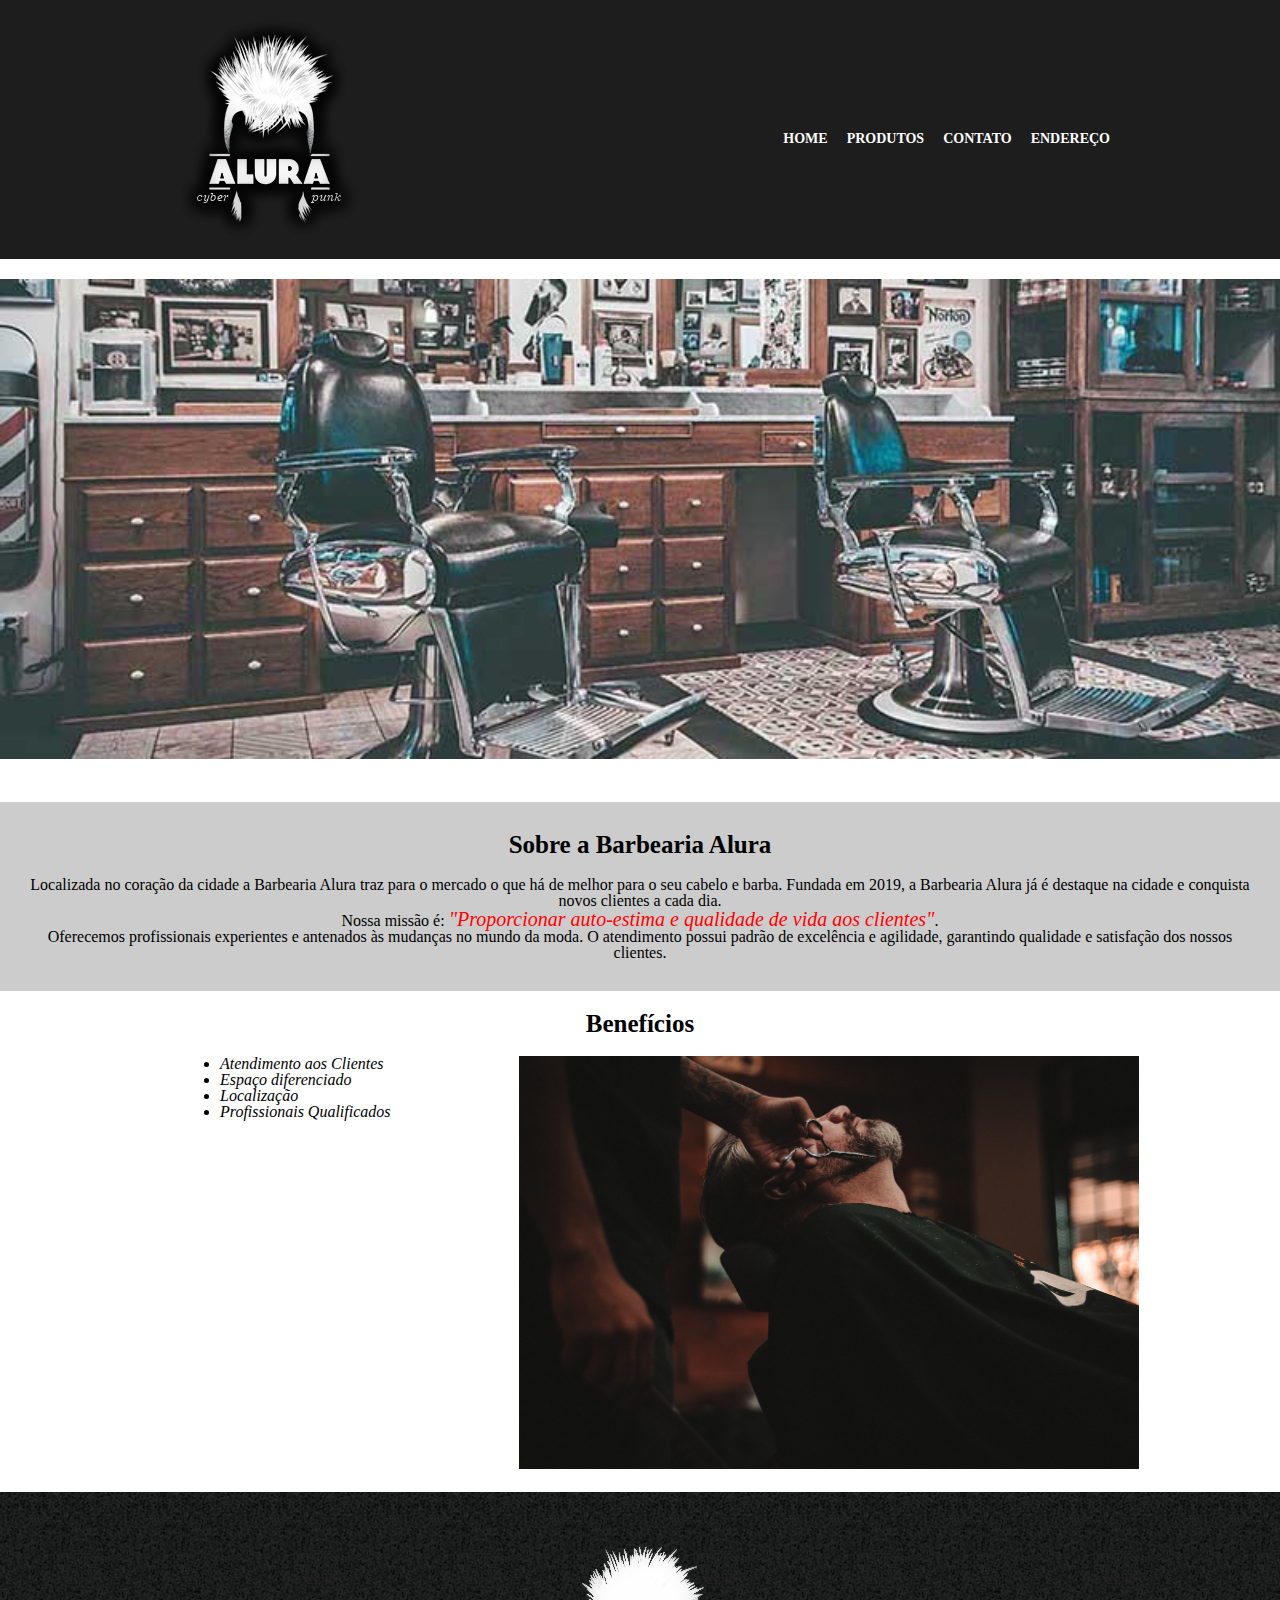
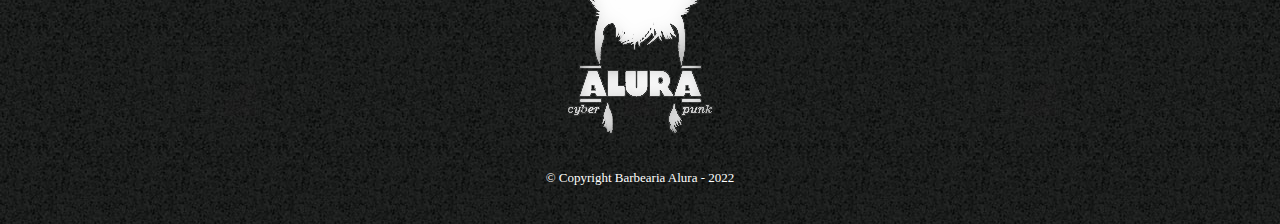
<file: index.html>
<!DOCTYPE html>
<html lang="pt-br">
	<head>
		<meta charset="UTF-8">
		<title>Barbearia Alura</title>
		<link rel="stylesheet" href="reset.css">
		<link rel="stylesheet" href="style-home.css">
	</head>

	<body>
		<header>
            <div class="caixa">
                <h1><img src="logo.png"></h1>
                <nav>
                    <ul>
                        <li><a href="index.html">Home</a></li>
                        <li><a href="produtos.html">Produtos</a></li>
                        <li><a href="contato.html">Contato</a></li>
                        <li><a href="endereco.html">Endereço</a></li>
                    </ul>
                </nav>
            </div>
        </header>
	<main>
		<img id="banner" src="banner.jpg">
		<div class="principal">
			<h1 class="titulo">Sobre a Barbearia Alura</h1>
	 
			<p>Localizada no coração da cidade a <strong>Barbearia Alura</strong> traz para o mercado o que há de melhor para o seu cabelo e barba. Fundada em 2019, a Barbearia Alura já é destaque na cidade e conquista novos clientes a cada dia.</p>

			<p><em>Nossa missão é: <strong id="destaque">"Proporcionar auto-estima e qualidade de vida aos clientes"</strong>.</em></p>

			<p>Oferecemos profissionais experientes e antenados às mudanças no mundo da moda. O atendimento possui padrão de excelência e agilidade, garantindo qualidade e satisfação dos nossos clientes.</p>
		</div>

		<div class="beneficios">
			<h2>Benefícios</h2>
			<ul>
				<li class="itens">Atendimento aos Clientes</li>
				<li class="itens">Espaço diferenciado</li>
				<li class="itens">Localização</li>
				<li class="itens">Profissionais Qualificados</li>
			</ul>

			<img src="beneficios.jpg" class="imagembeneficios">
		</div>
	</main>
		<footer>
			<img src="logo-branco.png">
			<p class="copyright">&copy; Copyright Barbearia Alura - 2022</p>
		</footer>
	</body>
</html>
</file>
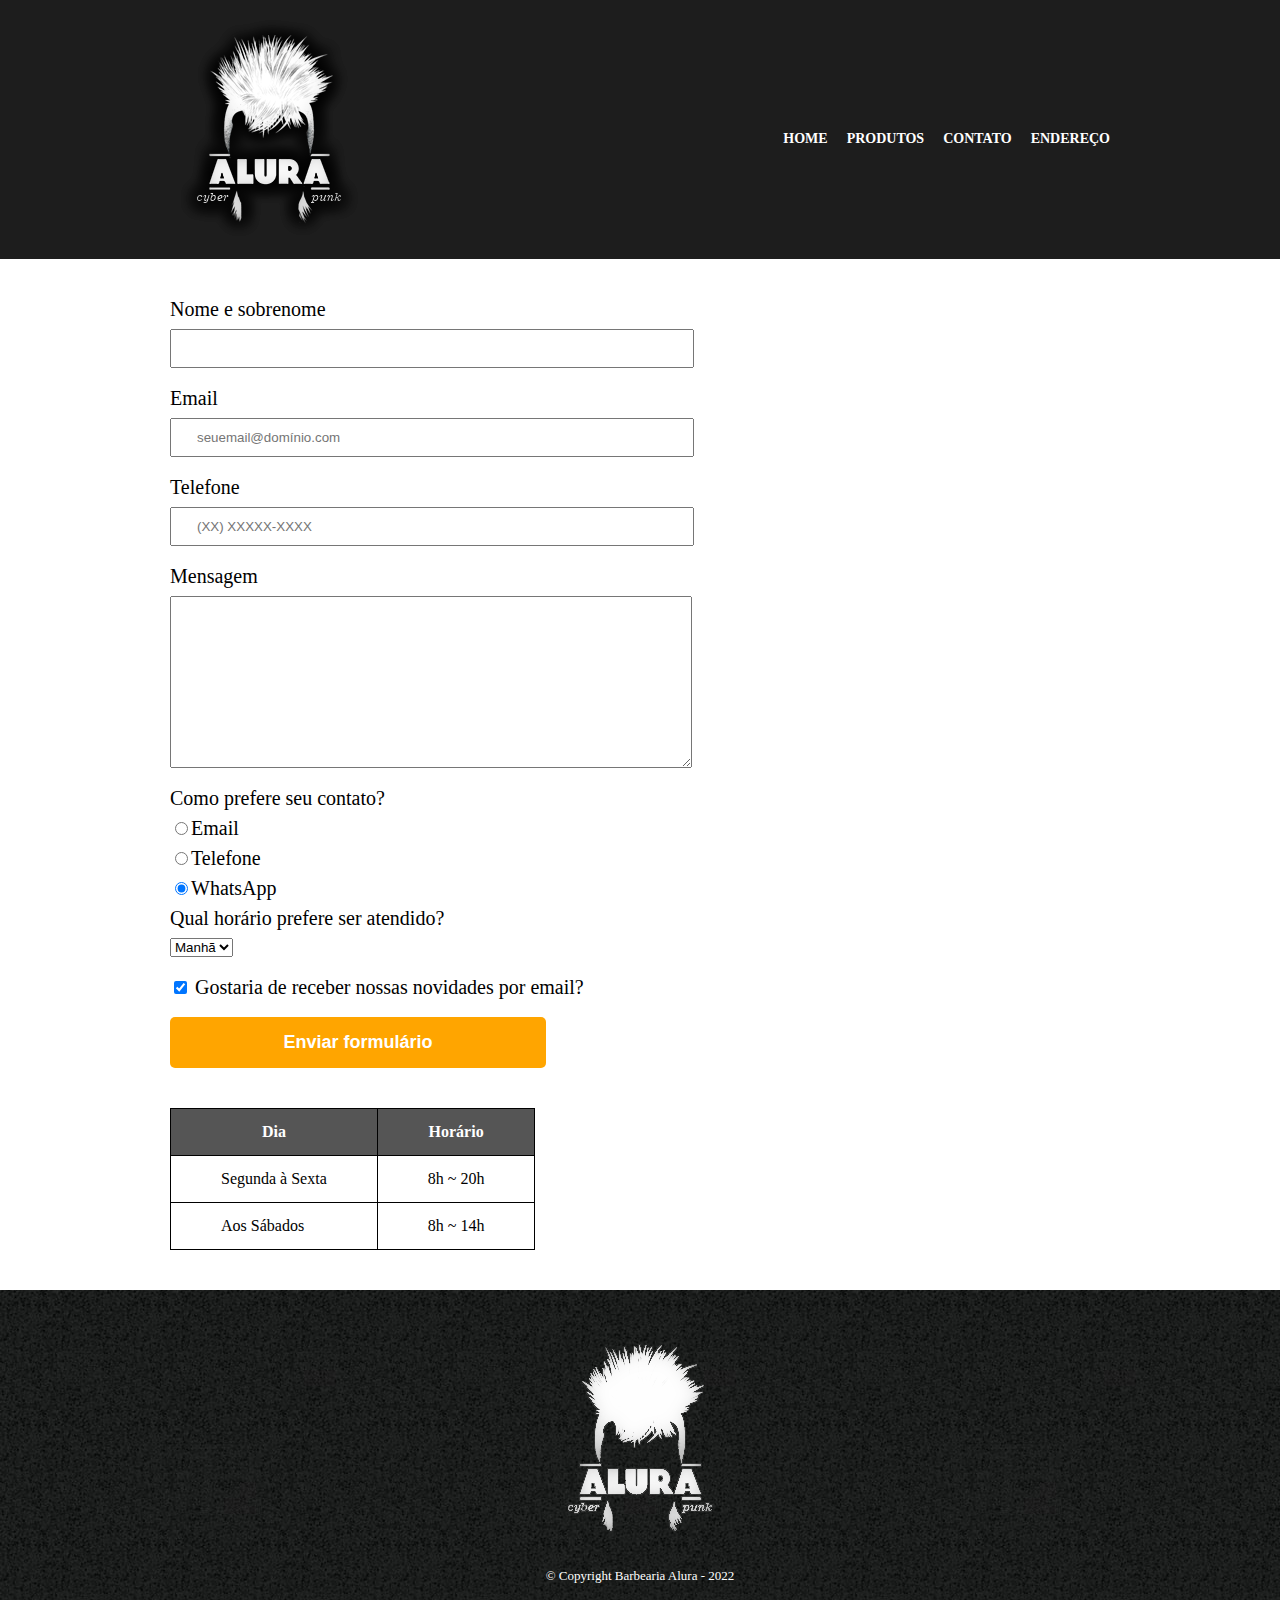
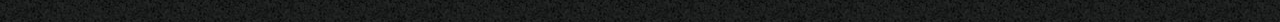
<file: contato.html>
<!DOCTYPE html>
<html>
    <head>
        <meta charset="UTF-8">
        <title>Contato - Barbearia Alura</title>
        <link rel="stylesheet" href="reset.css">
        <link rel="stylesheet" href="style.css">
    </head>

    <body>
        <header>
            <div class="caixa">
                <h1><img src="logo.png" alt="Logo barbearia Alura Punk"></h1>
                <nav>
                    <ul>
                        <li><a href="index.html">Home</a></li>
                        <li><a href="produtos.html">Produtos</a></li>
                        <li><a href="contato.html">Contato</a></li>
                        <li><a href="endereco.html">Endereço</a></li>
                    </ul>
                </nav>
            </div>
        </header>
    <main>
        <form>
            <label for="nomesobrenome">Nome e sobrenome</label>
            <input type="text" id="nomesobrenome" class="input-padrao" required>

            <label for="email">Email</label>
            <input type="email" id="email" class="input-padrao" required placeholder="seuemail@domínio.com">

            <label for="telefone">Telefone</label>
            <input type="tel" id="telefone" class="input-padrao" required placeholder="(XX) XXXXX-XXXX">

            <label for=""mensagem">Mensagem</label>
            <textarea cols="70" rows="10" id="mensagem" class="input-padrao" required></textarea>

            <fieldset>
                <legend>Como prefere seu contato?</legend>
                <label for="radio-email"><input type="radio" name="contato" value="email" id="radio-email">Email</label>

                <label for="radio-telefone"><input type="radio" name="contato" value="telefone" id="radio-telefone">Telefone</label>

                <label for="radio-whatsapp"><input type="radio" name="contato" value="whatsapp" id="radio-whatsapp" checked>WhatsApp</label>
            </fieldset>
            
            <fieldset>
                <legend>Qual horário prefere ser atendido?</legend>
                <select>
                    <option>Manhã</option>
                    <option>Tarde</option>
                    <option>Noite</option>
                </select>
            </fieldset>
            <label class="checkbox"><input type="checkbox" checked> Gostaria de receber nossas novidades por email?</label>

            <input type="submit" value="Enviar formulário" class="enviar">
        </form>
        <Table>
            <thead>
                <tr>
                    <th>Dia</th> 
                    <th>Horário</th>
                </tr>
            </thead>
            <tbody>
                <tr>
                    <td>Segunda à Sexta</td>
                    <td>8h ~ 20h</td>
                </tr>
                <tr>
                    <td>Aos Sábados</td>
                    <td>8h ~ 14h</td>
                </tr>
            </tbody>
        </Table>
    </main>
        <footer>
            <img src="logo-branco.png" alt="Logo barbearia Alura Punk">
            <p class="copyright">&copy; Copyright Barbearia Alura - 2022</p>
        </footer>
    </body>
</html>
</file>
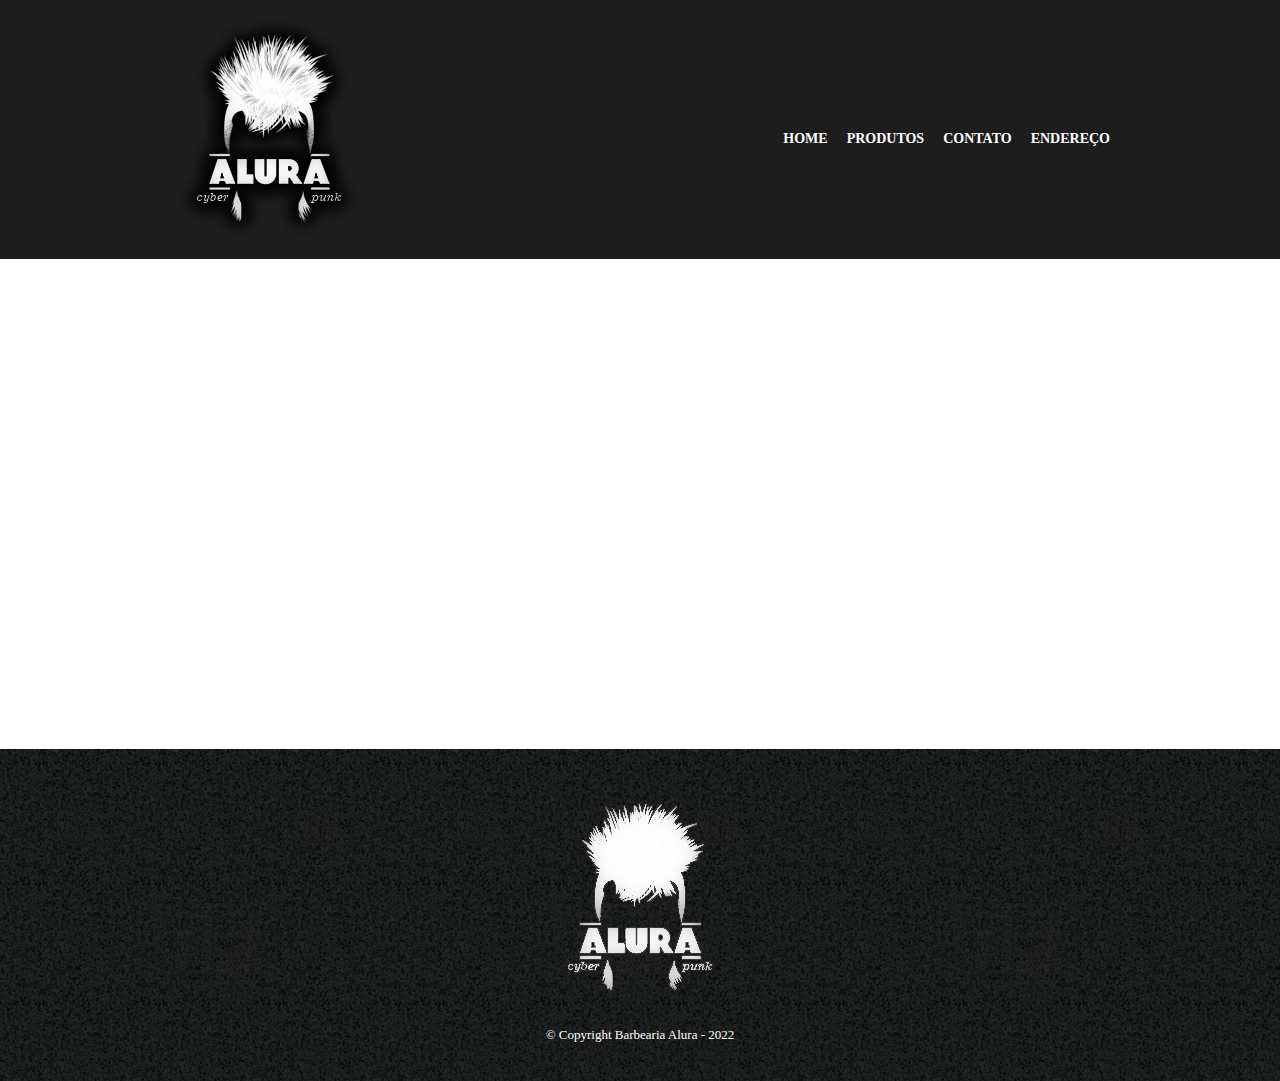
<file: endereco.html>
<!DOCTYPE html>
<html>
    <head>
        <meta charset="UTF-8">
        <title>Produtos - Barbearia Alura</title>
        <link rel="stylesheet" href="reset.css">
        <link rel="stylesheet" href="style.css">
    </head>

    <body>
        <header>
            <div class="caixa">
                <h1><img src="logo.png"></h1>
                <nav>
                    <ul>
                        <li><a href="index.html">Home</a></li>
                        <li><a href="produtos.html">Produtos</a></li>
                        <li><a href="contato.html">Contato</a></li>
                        <li><a href="endereco.html">Endereço</a></li>
                    </ul>
                </nav>
            </div>
        </header>

        <main>
            <ul class="mapa">
                <iframe src="https://www.google.com/maps/embed?pb=!1m18!1m12!1m3!1d936219.2783868264!2d-47.56061796863881!3d-23.5646162!2m3!1f0!2f0!3f0!3m2!1i1024!2i768!4f13.1!3m3!1m2!1s0x94ce59541c6c79c3%3A0x36b90a85f0f8cb33!2sGrupo%20Alura!5e0!3m2!1spt-BR!2sbr!4v1669857421668!5m2!1spt-BR!2sbr" width="600" height="450" style="border:0;" allowfullscreen="" loading="lazy" referrerpolicy="no-referrer-when-downgrade">
                </iframe>
            </ul>
        </main>

        <footer>
            <img src="logo-branco.png">
            <p class="copyright">&copy; Copyright Barbearia Alura - 2022</p>
        </footer>
    </body>
</html>
</file>
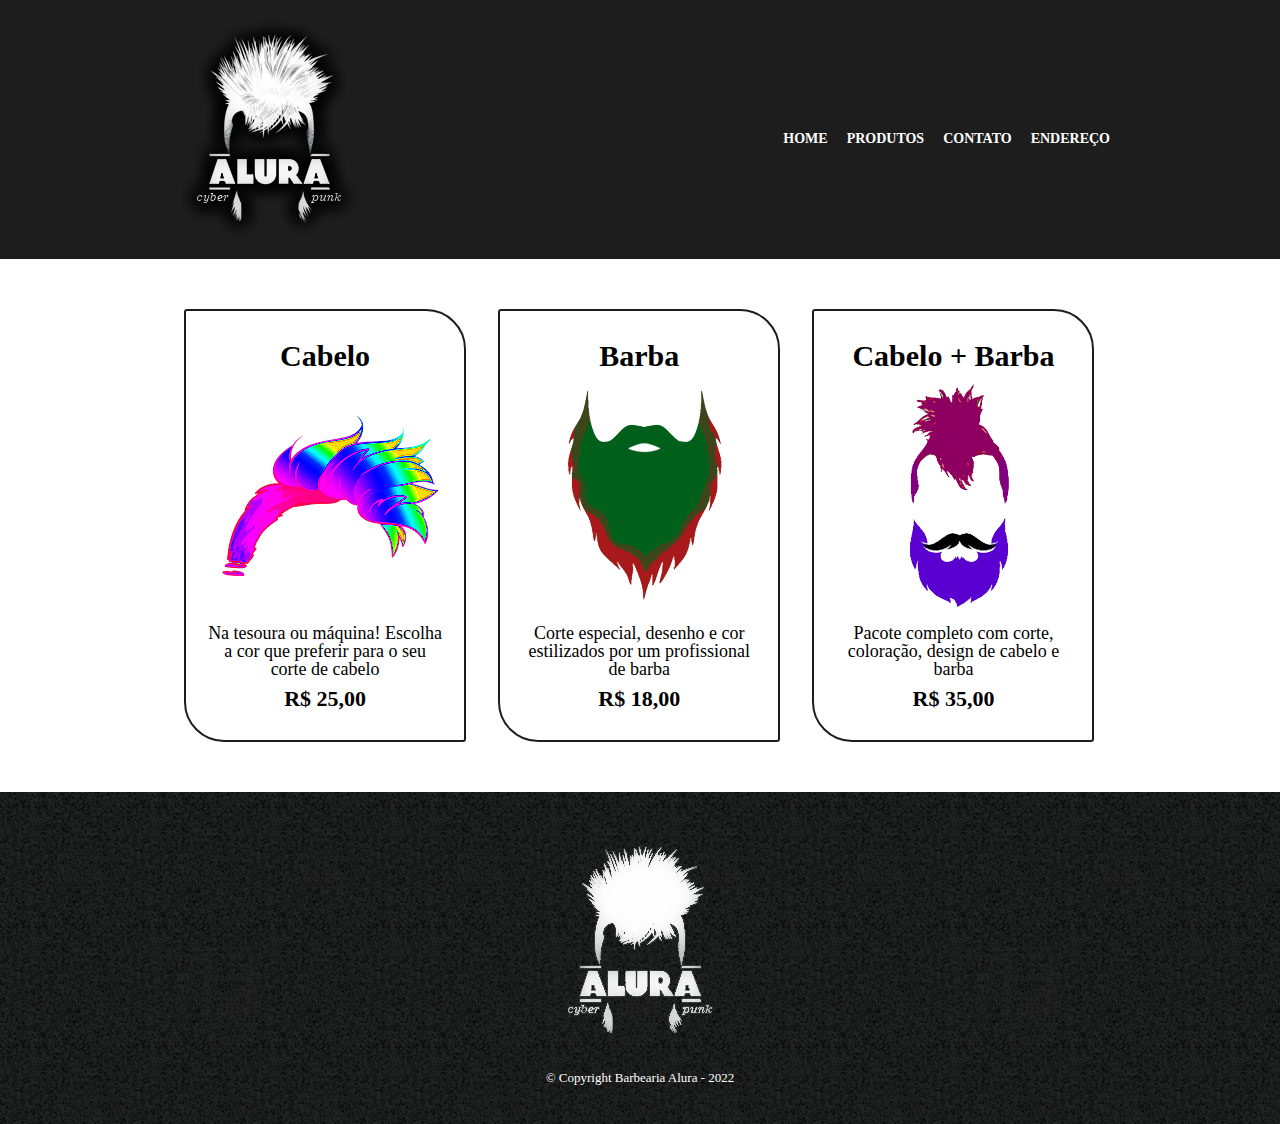
<file: produtos.html>
<!DOCTYPE html>
<html>
    <head>
        <meta charset="UTF-8">
        <title>Produtos - Barbearia Alura</title>
        <link rel="stylesheet" href="reset.css">
        <link rel="stylesheet" href="style.css">
    </head>

    <body>
        <header>
            <div class="caixa">
                <h1><img src="logo.png"></h1>
                <nav>
                    <ul>
                        <li><a href="index.html">Home</a></li>
                        <li><a href="produtos.html">Produtos</a></li>
                        <li><a href="contato.html">Contato</a></li>
                        <li><a href="endereco.html">Endereço</a></li>
                    </ul>
                </nav>
            </div>
        </header>

        <main>
            <ul class="produtos">
                <li>
                    <h2>Cabelo</h2>
                    <img src="cabelo.png">
                    <p class="descricao">Na tesoura ou máquina! Escolha a cor que preferir para o seu corte de cabelo</p>
                    <p class="preco">R$ 25,00</p>
                </li>
                <li>
                    <h2>Barba</h2>
                    <img src="barba.png">
                    <p class="descricao">Corte especial, desenho e cor estilizados por um profissional de barba</p>
                    <p class="preco">R$ 18,00</p>
                </li>
                <li>
                    <h2>Cabelo + Barba</h2>
                    <img src="cabelo+barba.png">
                    <p class="descricao">Pacote completo com corte, coloração, design de cabelo e barba</p>
                    <p class="preco">R$ 35,00</p>
                </li>
            </ul>
        </main>

        <footer>
            <img src="logo-branco.png">
            <p class="copyright">&copy; Copyright Barbearia Alura - 2022</p>
        </footer>
    </body>
</html>
</file>
<file: style-home.css>
header {
    background: #1d1d1d;
    padding: 20px 0;
}

.caixa {
    position: relative;
    width: 940px;
    margin: 0 auto;
}

nav {
    position: absolute;
    top: 110px;
    right: 0;
}

nav li {
    display: inline;
    margin: 0 0 0 15px;
}

nav a {
    text-transform: uppercase;
    color: white;
    font-weight: bold;
    font-size: 14px;
    text-decoration: none;
}

nav a:hover {
    color: darkorange;
    text-decoration: underline;
}

nav a:active {
    color: darkviolet;

}

#banner {
	width:100%;
    margin: 0 auto;
    padding-top: 20px;
	padding-bottom: 40px;
}

.principal{
	background: #CCCCCC;
	padding: 30px;
}

.titulo {
	font-size: 25px;
    font-weight: bold;
	text-align: center;
	padding-bottom: 20px
}

p {
	text-align: center;
}

#missao {
	font-size: 20px
}

#destaque {
	font-size: 20px;
	font-style: italic;
	color: #FF0000;
}


.itens {
	font-style: italic;
	list-style-type:disc;
}

.beneficios {
	background: #FFFFFF;
	padding: 20px;
}

.beneficios h2 {
	font-size: 25px;
    font-weight: bold;
	text-align: center;
	padding-bottom: 20px;
}
.beneficios ul {
	display: inline-block;
	vertical-align: top;
	margin-right: 10%;
	margin-bottom: 5%;
	padding-left: 200px;
}

.imagembeneficios {
	width: 50%;
	padding-right: 40px;
}

footer {
    text-align: center;
    background: url("bg.jpg");
    padding: 40px 0;
}

.copyright {
    color: white;
    font-size: 13px;
    margin: 20px 0 0;
}
</file>
<file: style.css>
header {
    background: #1d1d1d;
    padding: 20px 0;
}

.caixa {
    position: relative;
    width: 940px;
    margin: 0 auto;
}

nav {
    position: absolute;
    top: 110px;
    right: 0;
}

nav li {
    display: inline;
    margin: 0 0 0 15px;
}

nav a {
    text-transform: uppercase;
    color: white;
    font-weight: bold;
    font-size: 14px;
    text-decoration: none;
}

nav a:hover {
    color: darkorange;
    text-decoration: underline;
}

nav a:active {
    color: darkviolet;

}

.produtos {
    width: 940px;
    margin: 0 auto;
    padding: 50px 0;
}

.produtos li {
    display: inline-block;
    text-align: center;
    width: 30%;
    vertical-align: top;
    margin: 0 1.5%;
    padding: 30px 20px;
    box-sizing: border-box;
    border: 2px solid #1d1d1d;
    border-radius: 3px 40px 3px 40px;
}

.produtos li:hover {
    border-color: darkorange;
}

.produtos li:active {
    border-color: darkviolet;
}

.produtos li:hover h2 {
    font-size: 34px;

}

.produtos h2 {
    font-size: 30px;
    font-weight: bold;
}

.descricao {
    font-size: 18px;

}

.preco {
    font-size: 22px;
    font-weight: bold;
    margin-top: 10px;
}

footer {
    text-align: center;
    background: url("bg.jpg");
    padding: 40px 0;
}

.copyright {
    color: white;
    font-size: 13px;
    margin: 20px 0 0;
}

main {
    width: 940px;
    margin: 0 auto;
}

form {
    margin: 40px 0;
}

form label, form legend {
    display: block;
    font-size: 20px;
    margin: 0 0 10px;
}

.input-padrao {
    display: block;
    margin: 0 0 20px;
    padding: 10px 25px;
    width: 50%;
}

.checkbox {
    margin: 20px 0;
}

.enviar {
    width: 40%;
    padding: 15px 0;
    background: orange;
    color: white;
    font-weight: bold;
    font-size: 18px;
    border: none;
    border-radius: 5px;
    transition: 1s all;
    cursor: pointer;
}

.enviar:hover {
    background: rgb(182, 100, 0);
    transform: scale(1.1);
}

table {
    margin: 20px 0 40px;
}

thead {
    background: #555555;
    color: white;
    font-weight: bold;
}

td, th {
    border: 1px solid #000000;
    padding: 15px 50px;
}

.mapa {
    margin: 20px 0;
    display: flex; 
    justify-content: center
}
</file>
